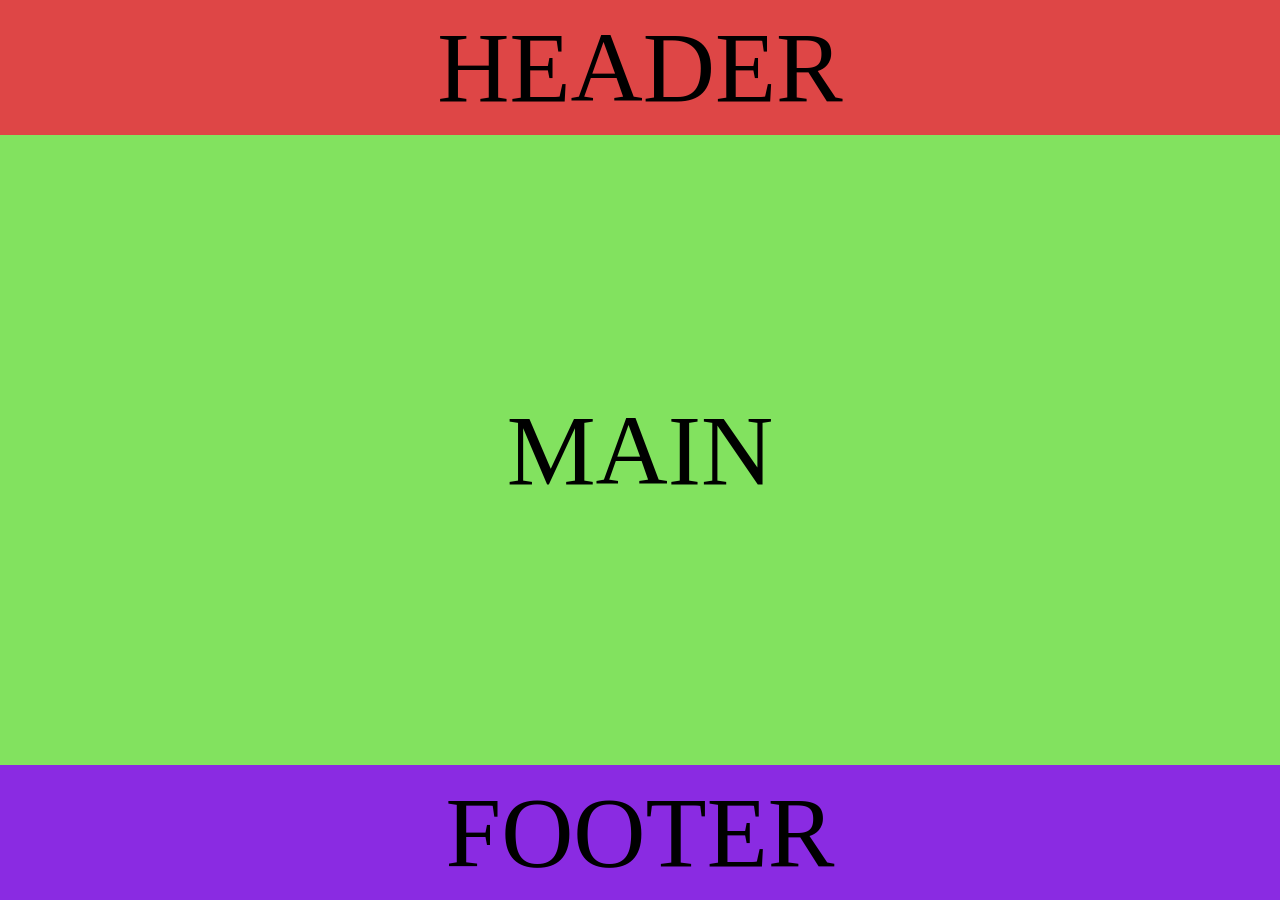
<file: layout1.html>
<!DOCTYPE html>
<html lang="pt-br">
<head>
    <meta charset="UTF-8">
    <meta name="viewport" content="width=device-width, initial-scale=1.0">
    <link rel="stylesheet" href="layout1.css">
    <title>layout 1</title>
</head>
<body>
    <header class="header">
        <div class="header1">
            <p>HEADER</p>
        </div>
    </header>

    <main class="main">
     <div class="main1">
            <p>MAIN</p>
        </div>
    </main>


    <footer class="footer">
        <div class="footer1">
            <p>FOOTER</p>
        </div>
    </footer>
</body>
</html>
</file>
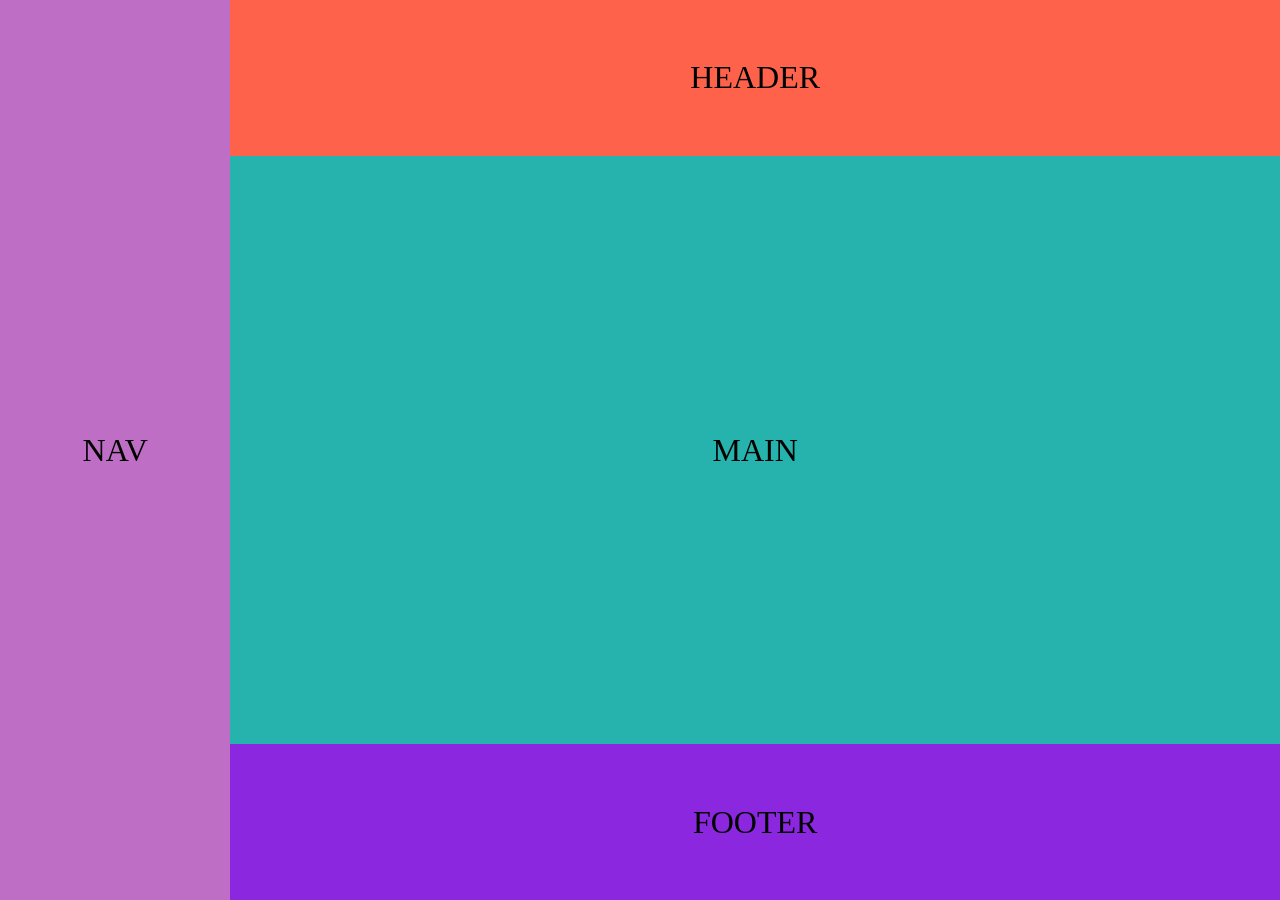
<file: layout3.html>
<!DOCTYPE html>
<html lang="en">
<head>
    <meta charset="UTF-8">
    <meta name="viewport" content="width=device-width, initial-scale=1.0">
    <link rel="stylesheet" href="layout3.css">
    <title>Layout3</title>
</head>

<body>

  <div class="container">

    <nav class="nav">NAV</nav>

    <div class="conteudo">

      <header class="header">HEADER</header>

      <main class="main">MAIN</main>

      <footer class="footer">FOOTER</footer>

    </div>

  </div>

</body>
</html>
</file>
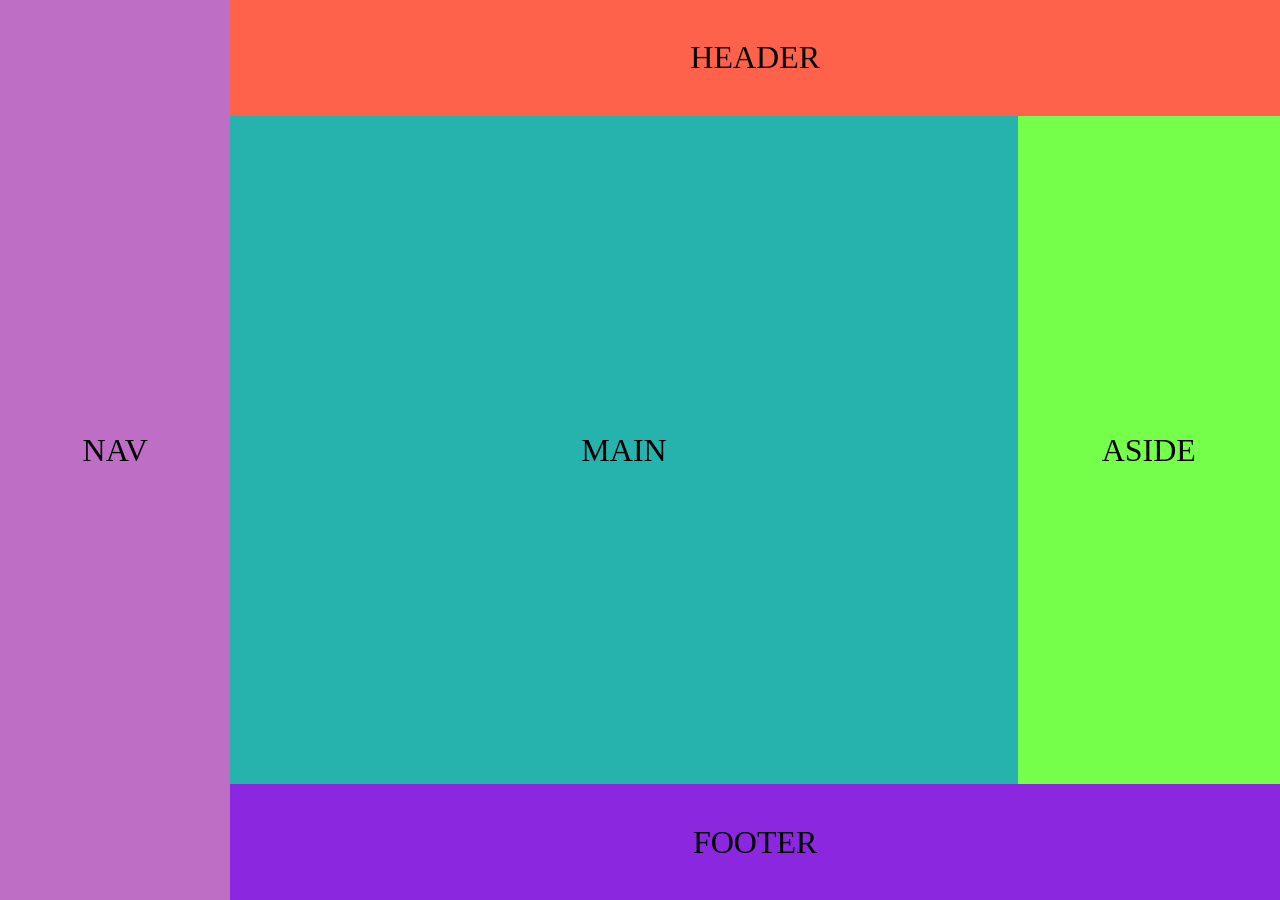
<file: layout4.html>
<!DOCTYPE html>
<html lang="en">
<head>
    <meta charset="UTF-8">
    <meta name="viewport" content="width=device-width, initial-scale=1.0">
    <link rel="stylesheet" href="layout4.css">
    <title>Layout4</title>
<body>

  <div class="container">

    <nav class="nav">NAV</nav>

    <div class="conteudo">
        
      <header class="header">HEADER</header>

    <div class="center">
      <main class="main">MAIN</main>
      <aside class="aside">ASIDE</aside>
    </div>

      <footer class="footer">FOOTER</footer>

    </div>

  </div>

</body>
</html>
</file>
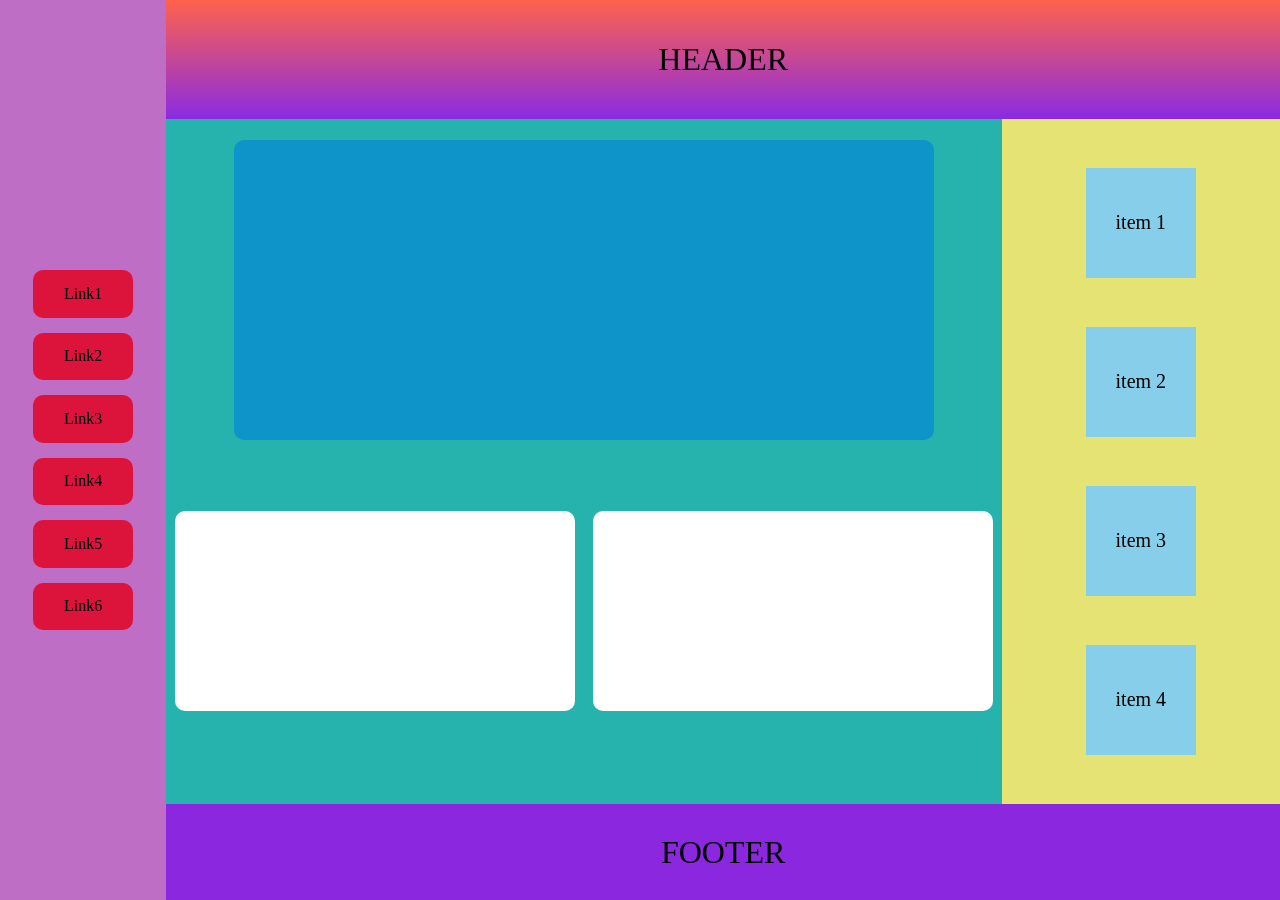
<file: layout5.html>
<!DOCTYPE html>
<html lang="en">
<head>
    <meta charset="UTF-8">
    <meta name="viewport" content="width=device-width, initial-scale=1.0">
    <link rel="stylesheet" href="layout5.css">
    <title>Layout5</title>
<body>

  <div class="container">

    <nav class="nav">
        <div class="link">

        <div class="Link1">Link1</div>
        <div class="Link2">Link2</div>
        <div class="Link3">Link3</div>
        <div class="Link4">Link4</div>
        <div class="Link5">Link5</div>
        <div class="Link6">Link6</div>
        
        </div>
    </nav>

    <div class="conteudo">
        
      <header class="header">HEADER</header>

    <div class="center">
      <main class="main">
      
      <div class="boxes">

        <div class="box1"></div>

        <div class="boxes2">
        <div class="box2"></div>
        <div class="box3"></div>
        </div>

      </div>
     </main>

      <aside class="aside">
        
        <div class="item">

        <div class="item1">item 1</div>
        <div class="item2">item 2</div>
        <div class="item3">item 3</div>
        <div class="item4">item 4</div>

        </div>

      </aside>
    </div>

      <footer class="footer">FOOTER</footer>

    </div>

  </div>

</body>
</html>
</file>
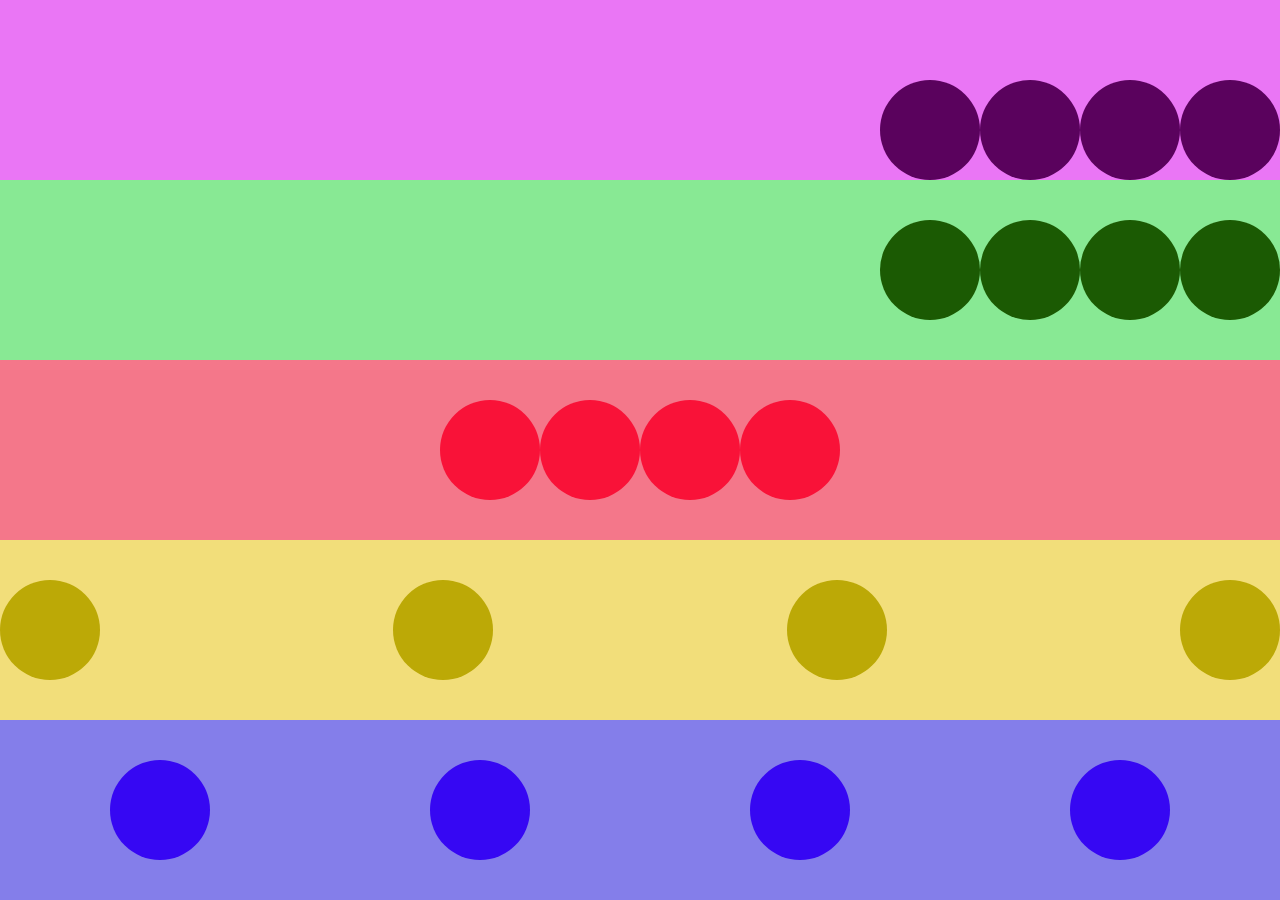
<file: layout6.html>
<!DOCTYPE html>
<html lang="en">
<head>
    <meta charset="UTF-8">
    <meta name="viewport" content="width=device-width, initial-scale=1.0">
    <link rel="stylesheet" href="layout6.css">
    <title>Layout6</title>
</head>
<body>
    <div class="container">
   
        <div class="linha1">

            <div class="BolaP1"></div>
            <div class="BolaP2"></div>
            <div class="BolaP3"></div>
            <div class="BolaP4"></div>

        </div>
        <div class="linha2">

            <div class="BolaG1"></div>
            <div class="BolaG2"></div>
            <div class="BolaG3"></div>
            <div class="BolaG4"></div>

        </div>
        <div class="linha3">

            <div class="BolaPi1"></div>
            <div class="BolaPi2"></div>
            <div class="BolaPi3"></div>
            <div class="BolaPi4"></div>

        </div>
        <div class="linha4">

            <div class="BolaY1"></div>
            <div class="BolaY2"></div>
            <div class="BolaY3"></div>
            <div class="BolaY4"></div>

        </div>
        <div class="linha5">

            <div class="BolaB1"></div>
            <div class="BolaB2"></div>
            <div class="BolaB3"></div>
            <div class="BolaB4"></div>

        </div>
    

    </div>
    
</body>
</html>
</file>
<file: layout1.css>
*{
    margin: 0;
    padding: 0;
    box-sizing: border-box;
}

body{
    height: 100vh;
    display: flex;
    flex-direction: column;
}

.header{
    background-color: rgb(222, 70, 70);
    height: 15%;
}

.header1{
    height: 100%;
    text-align: center;
    align-content: center;
    font-size: 100px;
}

.main{
    background-color: rgb(130, 226, 95);
    flex-grow: 1;
}

.main1{
    height: 100%;
    text-align: center;
    align-content: center;
    font-size: 100px;
}

.footer{
    background-color: blueviolet;
    height: 15%;
}

.footer1{
    height: 100%;
    text-align: center;
    align-content: center;
    font-size: 100px;
}
</file>
<file: layout3.css>
* {
      margin: 0;
      padding: 0;
      box-sizing: border-box;
    }

    body {
      height: 100vh;
      font-family: "Times New Roman", serif;
    }

    .container {
      height: 100vh;
      display: flex;
    }

    .nav {
      width: 18%;
      background: #be6ec5;

      display: flex;
      align-items: center;
      justify-content: center;

      font-size: 32px;
    }

    .conteudo {
      width: 82%;
      height: 100%;
      display: flex;
      flex-direction: column;
    }

    .header {
      height: 17.3%;
      background: #ff624b;

      display: flex;
      align-items: center;
      justify-content: center;

      font-size: 32px;
    }

    .main {
      flex: 1;
      background: #26b2ad;

      display: flex;
      align-items: center;
      justify-content: center;

      font-size: 32px;
    }

    .footer {
      height: 17.3%;
      background: #8b28df;

      display: flex;
      align-items: center;
      justify-content: center;

      font-size: 32px;
    }
</file>
<file: layout4.css>
* {
      margin: 0;
      padding: 0;
      box-sizing: border-box;
    }

    body {
      height: 100vh;
      font-family: "Times New Roman", serif;
    }

    .container {
      height: 100vh;
      display: flex;
    }

.nav {
      width: 18%;
      background: #be6ec5;

      display: flex;
      align-items: center;
      justify-content: center;

      font-size: 32px;
    }

.conteudo {
      width: 82%;
      height: 100%;
      display: flex;
      flex-direction: column;
    }

.header {
      height: 17.3%;
      background: #ff624b;

      display: flex;
      align-items: center;
      justify-content: center;

      font-size: 32px;
    }

.center{
    width: 100%;
      height: 100%;
      display: flex;
}

.main {
      flex: 3;
      background: #26b2ad;

      display: flex;
      align-items: center;
      justify-content: center;

      font-size: 32px;
    }

.aside{
    flex: 1;
      background: #75ff4b;

      display: flex;
      align-items: center;
      justify-content: center;

      font-size: 32px;
}

 .footer {
      height: 17.3%;
      background: #8b28df;

      display: flex;
      align-items: center;
      justify-content: center;

      font-size: 32px;
    }
</file>
<file: layout5.css>
* {
      margin: 0;
      padding: 0;
      box-sizing: border-box;
    }

    body {
      height: 100vh;
      font-family: "Times New Roman", serif;
    }

    .container {
      height: 100vh;
      display: flex;
    }

.nav {
      width: 13%;
      background: #be6ec5;

      display: flex;
      justify-content: center;
      align-items: center;
    }

.link{
    width: 40%;
    height: 40%;
    
    display: flex;
    flex-direction: column;
    justify-content: space-around;
    align-items: center;
   
    gap: 15px;
    
}

.Link1,.Link2,.Link3,.Link4,.Link5,.Link6{
    width: 100px;
    height: 50px;

    text-align: center;
    align-content: center;

    background-color: crimson;
     border-radius: 10px;
}
.conteudo {
      width: 87%;
      height: 100%;
      display: flex;
      flex-direction: column;
    }

.header {
      height: 17.3%;
      background: linear-gradient(#ff624b, blueviolet);

      display: flex;
      align-items: center;
      justify-content: center;

      font-size: 32px;
    }

.center{
    width: 100%;
      height: 100%;
      display: flex;
}

.main {
      flex: 3;
      background: #26b2ad;

      display: flex;
      align-items: center;
      justify-content: center;

      font-size: 32px;
    }

.boxes{
     width: 100%;
     height: 100%;
    
    display: flex;
    flex-direction: column;
    justify-content: center;
    align-items: center;

}

.box1{
    width: 700px;
    height: 300px;

    display: flex;

    background-color: rgb(14, 148, 201);
     border-radius: 10px;
}

.boxes2{
    width: 100%;
     height: 50%;
    
    display: flex;
    justify-content: space-around;
    align-items: center;

}

.box2,.box3{
    width: 400px;
    height: 200px;

    display: flex;

    background-color: white;
     border-radius: 10px;
}

.aside{
    flex: 1;
      background: #e5e374;

      display: flex;
      align-items: center;
      justify-content: center;

      font-size: 32px;
}

.item{
    width: 100%;
    height: 100%;
    
    display: flex;
    flex-direction: column;
    justify-content: space-evenly;
    align-items: center;
   
    
}

.item1,.item2,.item3,.item4{
    width: 110px;
    height: 110px;
    font-size: 20px;

    text-align: center;
    align-content: center;

    background-color: skyblue;
}

 .footer {
      height: 14%;
      background: #8b28df;

      display: flex;
      align-items: center;
      justify-content: center;

      font-size: 32px;
    }
</file>
<file: layout6.css>
* {
      margin: 0;
      padding: 0;
      box-sizing: border-box;
    }
    
body {
      height: 100vh;
    }


.container{
  height: 100%;
  width: 100%;
  display: flex;
  flex-direction: column;
}


.linha1{
 width: 100%;
 height: 20%;
 background: #ea76f5;

 display: flex;
 justify-content: end;
 align-items: end;
}

.BolaP1,.BolaP2,.BolaP3,.BolaP4{
  width: 100px;
  height: 100px;
  border-radius: 50%;
  background-color: rgb(90, 2, 93);

  display: flex;
}

.linha2{
 width: 100%;
 height: 20%;
 background: #88e994;

 display: flex;
 justify-content: end;
 align-items: center;

}
.BolaG1,.BolaG2,.BolaG3,.BolaG4{
  width: 100px;
  height: 100px;
  border-radius: 50%;
  background-color: rgb(27, 90, 3);

  display: flex;
}

.linha3{
 width: 100%;
 height: 20%;
 background: #f4778a;

  display: flex;
  justify-content: center;
 align-items: center;
}

.BolaPi1,.BolaPi2,.BolaPi3,.BolaPi4{
  width: 100px;
  height: 100px;
  border-radius: 50%;
  background-color: rgb(249, 18, 56);

  display: flex;
}

.linha4{
 width: 100%;
 height: 20%;
 background: #f2de7a;

  display: flex;
  justify-content: space-between;
 align-items: center;
}

.BolaY1,.BolaY2,.BolaY3,.BolaY4{
  width: 100px;
  height: 100px;
  border-radius: 50%;
  background-color: rgb(188, 169, 6);

  display: flex;
}

.linha5{
 width: 100%;
 height: 20%;
 background: #847eea;

  display: flex;
  justify-content: space-around;
 align-items: center;
}

.BolaB1,.BolaB2,.BolaB3,.BolaB4{
  width: 100px;
  height: 100px;
  border-radius: 50%;
  background-color: rgb(54, 7, 243);

  display: flex;
}
</file>
